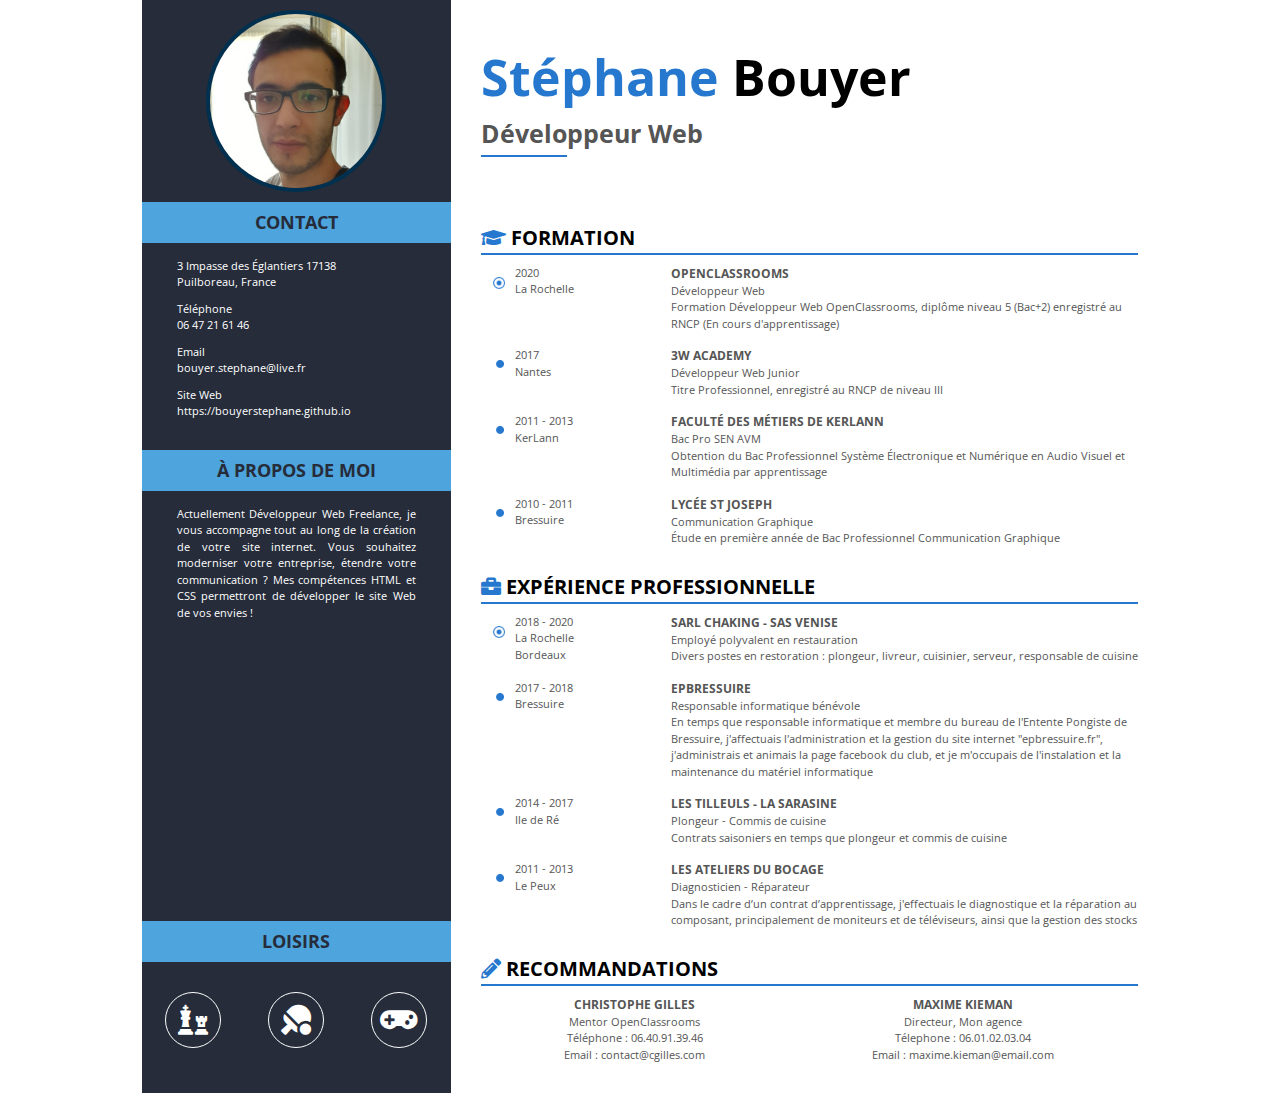
<file: index.html>
<!DOCTYPE html>
<html lang="fr">
<head>
    <meta charset="UTF-8">
    <meta name="viewport" content="width=device-width"/>
    <link rel="stylesheet" href="style/normalize.css">
    <link rel="stylesheet" href="style/all.css">
    <link href="https://fonts.googleapis.com/css?family=Open+Sans&display=swap" rel="stylesheet">
    <link rel="stylesheet" href="style/mobile.css">
    <link rel="stylesheet" media="all and (min-width: 576px)" href="style/tablet.css">
    <link rel="stylesheet" media="all and (min-width: 769px)" href="style/medium.css">
    <link rel="stylesheet" media="all and (min-width: 996px)" href="style/large.css">
    <title>Stephane</title>
</head>
<body>
<div id="blockpage">
    <div id="left">
        <img src="img/profil.jpg" alt="Photo">
        <section id="contact">
            <h3>CONTACT</h3>
            <p>3 Impasse des Églantiers 17138<br>Puilboreau, France</p>
            <p>Téléphone <br>06 47 21 61 46</p>
            <p>Email<br><a href="mailto:bouyer.stephane@live.fr">bouyer.stephane@live.fr</a></p>
            <p>Site Web<br><a href="https://bouyerstephane.github.io">https://bouyerstephane.github.io</a></p>
        </section>
        <section id="about">
            <h3>À PROPOS DE MOI</h3>
            <p>Actuellement Développeur Web Freelance, je vous accompagne tout au long de la création de votre site internet. Vous souhaitez moderniser votre entreprise, étendre votre communication ? Mes compétences HTML et CSS permettront de développer le site Web de vos envies !</p>
        </section>
        <section id="hobby">
            <h3>LOISIRS</h3>
            <i class="fas fa-chess"></i>
            <i class="fas fa-table-tennis"></i>
            <i class="fas fa-gamepad"></i>
        </section>

    </div>
    <!-- ===========================RIGHT ============================== -->
    <main id="right">
        <header>
            <h1><span>Stéphane</span> Bouyer</h1>
            <h2><span>Dévelo</span>ppeur Web</h2>
        </header>
        <!-- =============================FORMATION ===================== -->
        <article id="formation">
            <h3><i class="fas fa-graduation-cap"></i> FORMATION</h3>
            <ul>
                <li>
                    <section>
                        <p>2020<br>La Rochelle</p>
                        <div class="div_li_content">
                            <h4>OpenClassrooms</h4>
                            <p><span>Développeur Web</span><br>Formation Développeur Web OpenClassrooms, diplôme niveau 5 (Bac+2) enregistré au RNCP (En cours d'apprentissage)</p>
                        </div>
                    </section>
                </li>
                <li>
                    <section>
                        <p>2017<br>Nantes</p>
                        <div class="div_li_content">
                            <h4>3W Academy</h4>
                            <p><span>Développeur Web Junior</span><br>Titre Professionnel, enregistré au RNCP de niveau III</p>
                        </div>
                    </section>
                </li>
                <li>
                    <section>
                        <p>2011 - 2013 <br>KerLann</p>
                        <div class="div_li_content">
                            <h4>Faculté des Métiers de Kerlann</h4>
                            <p><span>Bac Pro SEN AVM</span><br>Obtention du Bac Professionnel Système Électronique et Numérique en Audio Visuel et Multimédia par apprentissage</p>
                        </div>
                    </section>
                </li>
                <li>
                    <section><p>2010 - 2011<br>Bressuire</p>
                        <div class="div_li_content">
                            <h4>Lycée St Joseph</h4>
                            <p><span>Communication Graphique</span><br>Étude en première année de Bac Professionnel Communication Graphique</p>
                        </div>
                    </section>
                </li>

            </ul>
        </article>

        <!-- ===================EXPERIENCE============================= -->
        <article id="experience">
            <h3><i class="fas fa-briefcase"></i> EXPÉRIENCE PROFESSIONNELLE</h3>
            <ul>
                <li>
                    <section>
                        <p>2018 - 2020<br>La Rochelle<br>Bordeaux</p>
                        <div class="div_li_content">
                            <h4>Sarl Chaking - SAS Venise</h4>
                            <p><span>Employé  polyvalent en restauration</span><br>Divers postes en restoration : plongeur, livreur, cuisinier, serveur, responsable de cuisine</p>
                        </div>
                    </section>
                </li>
                <li>
                    <section>
                        <p> 2017 - 2018<br>Bressuire</p>
                        <div class="div_li_content">
                            <h4>EPBressuire</h4>
                            <p><span>Responsable informatique bénévole</span><br>En temps que responsable informatique et membre du bureau de l'Entente Pongiste de Bressuire, j'affectuais l'administration et la gestion du site internet "epbressuire.fr", j'administrais et animais la page facebook du club, et je m'occupais de l'instalation et la maintenance du matériel informatique
                            </p>
                        </div>
                    </section>
                </li>
                <li>
                    <section><p>2014 - 2017<br>Ile de Ré</p>
                        <div class="div_li_content">
                            <h4>Les Tilleuls - la Sarasine</h4>
                            <p><span>Plongeur - Commis de cuisine</span><br>Contrats saisoniers en temps que plongeur et commis de cuisine</p>
                        </div>
                    </section>
                </li>
                <li>
                    <section>
                        <p>2011 - 2013<br>Le Peux</p>
                        <div class="div_li_content">
                            <h4>Les Ateliers du Bocage</h4>
                            <p><span>Diagnosticien - Réparateur </span><br>Dans le cadre d’un contrat d’apprentissage, j'effectuais le diagnostique et la réparation au composant, principalement de moniteurs et de téléviseurs, ainsi que la gestion des stocks</p>
                        </div>
                    </section>
                </li>

            </ul>
        </article>

        <!-- ====================RECOMMANDATION======================= -->
        <article id="recommendation">
            <h3><i class="fas fa-pencil-alt"></i> RECOMMANDATIONS</h3>
            <section>
                <h5>CHRISTOPHE GILLES</h5>
                <p>Mentor OpenClassrooms</p>
                <p>Téléphone : 06.40.91.39.46</p>
                <p>Email : <a href="mailto:contact@cgilles.com">contact@cgilles.com</a></p>
            </section>
            <section>
                <h5>MAXIME KIEMAN</h5>
                <p>Directeur, Mon agence</p>
                <p>Télephone : 06.01.02.03.04</p>
                <p>Email : <a href="mailto:maxime.kieman@adress.com">maxime.kieman@email.com</a></p>
            </section>
        </article>
    </main>

</div>
</body>
</html>
</file>
<file: style/mobile.css>
html {
    font-size: 62.5%;
    font-family: 'Open Sans', sans-serif;

}

body {
    margin: 0;
}

#blockpage {
    width: auto;
    min-width: 32rem;
    margin: 0 auto;
    display: flex;
    flex-wrap: wrap;
    flex-direction: column-reverse;
    position: relative;
}

p, h2, h4, h5 {
    color: #555555;
}

p {
    font-size: 1.1rem;
}

a {
    text-decoration: none;
}

a:hover {
    text-decoration: none;
    font-weight: bold;
}

/************** LEFT ****************/


#left {
    width: 100%;
    background-color: #262c3a;
}

#left p {
    color: white;
}

img {
    margin: 1rem auto;
    position: absolute;
    width: 18rem;
    height: auto;
    top: 3rem;
    left: 0;
    right: 0;
    border: solid #2578ce 0.4rem;
    border-radius: 100%;
}

#left section {
    margin-bottom: 3rem;
}

#left h3 {
    text-align: center;
    background-color: #4ea4dd;
    color: #262c3a;
    padding-top: 0.7rem;
    padding-bottom: 0.7rem;
    font-size: 1.8rem;
    margin-bottom: 1.5rem;
}

#left p {
    margin: 0 3.5rem;
}

#formation {
    margin-top: 0;
}

#contact {
    text-align: center;
    margin-bottom: 1.5rem;
}

#contact a {
    color: white;
}

#contact p {
    margin-bottom: 1rem;
}

#about p {
    text-align: justify;
    padding: 0 3rem;
}

#hobby {
    width: 100%;
    display: flex;
    flex-wrap: wrap;
    justify-content: space-around;
}

#hobby h3 {
    width: 100%;
    margin-bottom: 3rem;
}

#hobby i {
    font-size: 3rem;
    color: white;
    border: solid white 1px;
    margin: 0 auto 1.5rem;
    border-radius: 100%;
    width: 5.6rem;
    height: 5.6rem;
    display: flex;
    align-items: center;
    justify-content: center;
}


/****************** RIGHT *************/

#right {
    margin-top: 18rem;
    width: 100%;
    padding: 4rem 3rem 0;
}


header {
    margin-bottom: 5rem;
}

h1, h2 {
    text-align: center;
}

h1 {
    font-size: 5rem;
}

h1 span {
    color: #2578ce;
}

h2 {
    font-size: 2.5rem;

}

h2 span {
    border-bottom: 0.2rem solid #2578ce;
    padding-bottom: 0.5rem;
}

h4 {
    text-transform: uppercase;
    font-size: 1.2rem;
    font-weight: bold;
}

#right h3 {
    font-size: 2rem;
    border-bottom: solid #2578ce 0.2rem;
}

#right i {
    color: #2578ce;
}

#right ul {
    padding-left: 1.2rem;
}

#right li {
    list-style-type: none;
    background: url("../img/puce.png") no-repeat left 0.3rem top 1.3rem;
    background-size: 0.8rem;
    padding-left: 2.2rem;

}

#right li:first-child {
    background: url("../img/puce_1.png") no-repeat left top 1.2rem;
    background-size: 1.2rem;
}

#formation {
    margin-top: 7rem;
}

#formation section, #experience section {
    display: flex;
    flex-wrap: wrap;
    width: 100%;

}

.div_li_content {
    width: 75%;
    margin-bottom: 1.5rem;
}

#formation section p:first-child, #experience section p:first-child {
    width: 25%;
}

#recommendation {
    margin-bottom: 3rem;
}

#recommendation section {
    text-align: center;
}

#recommendation h3{
    width: 100%;
}

#recommendation h5 {
    margin-bottom: 0;
    margin-top: 0;
    font-size: 1.2rem;
}

#recommendation a {
    color: #555555;
}
</file>
<file: style/tablet.css>
#recommendation{
    display: flex;
    justify-content: space-around;
    flex-wrap: wrap;
}
</file>
<file: style/medium.css>
#blockpage {
    width: 76.8rem;
    flex-direction: row;
}

/************** LEFT ****************/

#left {
    width: 31%;
    position: relative;
}
img {
    position: initial;
    margin: 1rem auto;
    border-color: #00304f;
}
#contact{
    text-align: initial;

}
#about p{
    padding: initial;
}

#hobby {
    position: absolute;
    bottom: 0;

}

/****************** RIGHT *************/
#right {
    width: 69%;
    margin-top: 0;
    padding-right: 0;
}
h1, h2 {
    text-align: initial;
}

#recommendation h5{
    width: 100%;
}
</file>
<file: style/large.css>
#blockpage{
    width: 99.6rem;
}
</file>
<file: P2_CV/style/mobile.css>
html {
    font-size: 62.5%;
    font-family: 'Open Sans', sans-serif;

}

body {
    margin: 0;
}

#blockpage {
    width: auto;
    min-width: 32rem;
    margin: 0 auto;
    display: flex;
    flex-wrap: wrap;
    flex-direction: column-reverse;
    position: relative;
}

p, h2, h4, h5 {
    color: #555555;
}

p {
    font-size: 1.1rem;
}

a {
    text-decoration: none;
}

a:hover {
    text-decoration: none;
    font-weight: bold;
}

/************** LEFT ****************/


#left {
    width: 100%;
    background-color: #262c3a;
}

#left p {
    color: white;
}

img {
    margin: 1rem auto;
    position: absolute;
    width: 18rem;
    height: auto;
    top: 3rem;
    left: 0;
    right: 0;
    border: solid #2578ce 0.4rem;
    border-radius: 100%;
}

#left section {
    margin-bottom: 3rem;
}

#left h3 {
    text-align: center;
    background-color: #4ea4dd;
    color: #262c3a;
    padding-top: 0.7rem;
    padding-bottom: 0.7rem;
    font-size: 1.8rem;
    margin-bottom: 1.5rem;
}

#left p {
    margin: 0 3.5rem;
}

#formation {
    margin-top: 0;
}

#contact {
    text-align: center;
    margin-bottom: 1.5rem;
}

#contact a {
    color: white;
}

#contact p {
    margin-bottom: 1rem;
    }

#about p {
    text-align: justify;
    padding: 0 3rem;
}

#hobby {
    width: 100%;
    display: flex;
    flex-wrap: wrap;
    justify-content: space-around;
}

#hobby h3 {
    width: 100%;
    margin-bottom: 3rem;
}

#hobby i {
    font-size: 3rem;
    color: white;
    border: solid white 1px;
    margin: 0 auto 1.5rem;
    border-radius: 100%;
    width: 5.6rem;
    height: 5.6rem;
    display: flex;
    align-items: center;
    justify-content: center;
}


/****************** RIGHT *************/

#right {
    margin-top: 18rem;
    width: 100%;
    padding: 4rem 3rem 0;
}


header {
    margin-bottom: 5rem;
}

h1, h2 {
    text-align: center;
}

h1 {
    font-size: 5rem;
}

h1 span {
    color: #2578ce;
}

h2 {
    font-size: 2.5rem;

}

h2 span {
    border-bottom: 0.2rem solid #2578ce;
    padding-bottom: 0.5rem;
}

h4 {
    text-transform: uppercase;
    font-size: 1.2rem;
    font-weight: bold;
}

#right h3 {
    font-size: 2rem;
    border-bottom: solid #2578ce 0.2rem;
}

#right i {
    color: #2578ce;
}

#right ul {
    padding-left: 1.2rem;
}

#right li {
    list-style-type: none;
    background: url("../img/puce.png") no-repeat left 0.3rem top 1.3rem;
    background-size: 0.8rem;
    padding-left: 2.2rem;

}

#right li:first-child {
    background: url("../img/puce_1.png") no-repeat left top 1.2rem;
    background-size: 1.2rem;
}

#formation {
    margin-top: 7rem;
}

#formation section, #experience section {
    display: flex;
    flex-wrap: wrap;
    width: 100%;
}

.div_li_content {
    width: 75%;
    margin-bottom: 1.5rem;
}

#formation section p:first-child, #experience section p:first-child {
    width: 25%;
}

#recommendation {
    margin-bottom: 3rem;
}

#recommendation section {
    text-align: center;
}

#recommendation h3{
    width: 100%;
}

#recommendation h5 {
    margin-bottom: 0;
    margin-top: 0;
    font-size: 1.2rem;
}

#recommendation a {
    color: #555555;
}
</file>
<file: P2_CV/style/tablet.css>
#recommendation{
    display: flex;
    justify-content: space-around;
    flex-wrap: wrap;
}
</file>
<file: P2_CV/style/medium.css>
#blockpage {
    width: 76.8rem;
    flex-direction: row;
}

/************** LEFT ****************/

#left {
    width: 31%;
    position: relative;
}
img {
    position: initial;
    margin: 1rem auto;
    border-color: #00304f;
}
#contact{
    text-align: initial;

}
#about p{
    padding: initial;
}

#hobby {
    position: absolute;
    bottom: 0;

}

/****************** RIGHT *************/
#right {
    width: 69%;
    margin-top: 0;
    padding-right: 0;
}
h1, h2 {
    text-align: initial;
}

#recommendation h5{
    width: 100%;
}
</file>
<file: P2_CV/style/large.css>
#blockpage{
    width: 99.6rem;
}
</file>
